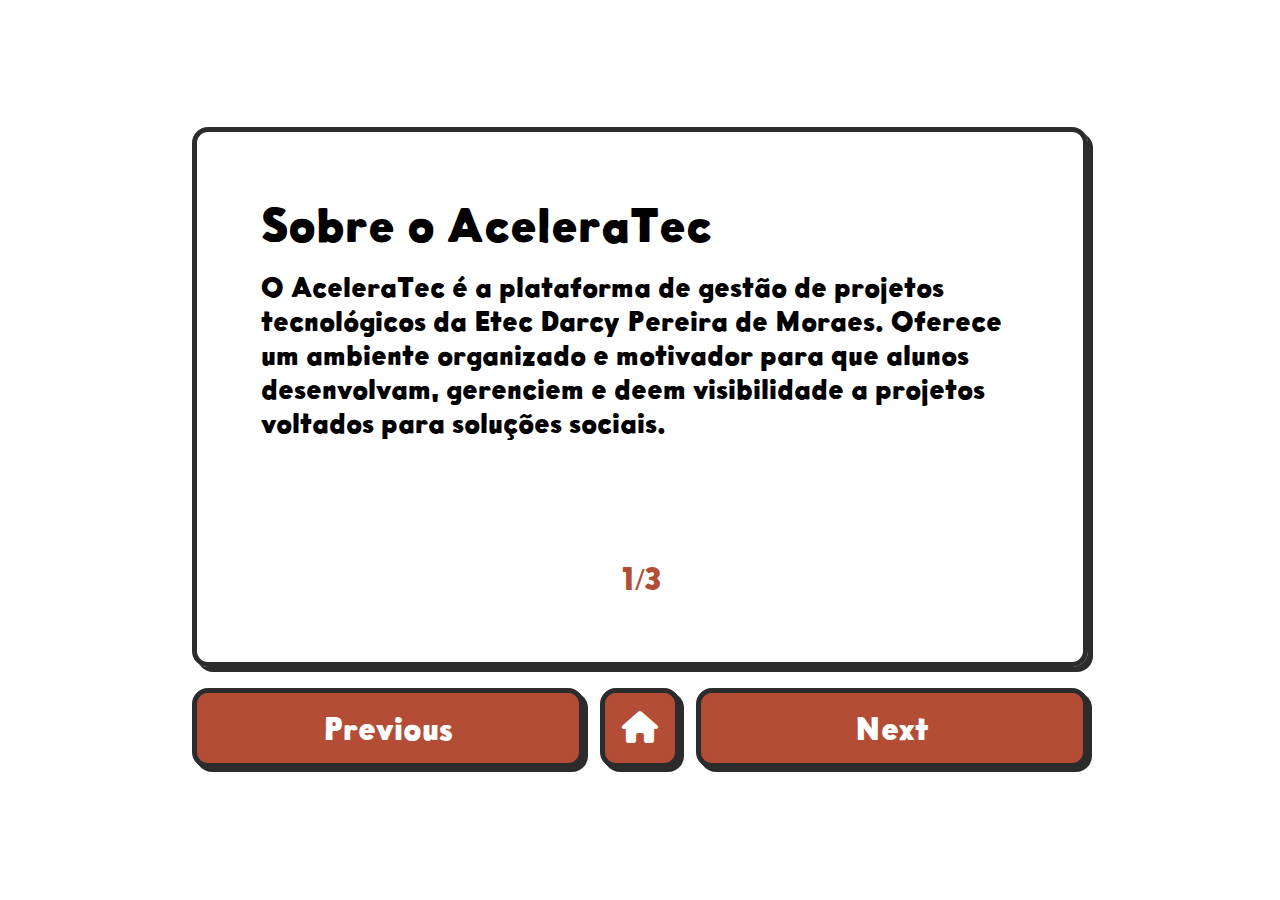
<file: index.html>
<!DOCTYPE html>
<html lang="en">
<head>
  <meta charset="UTF-8" />
  <meta name="viewport" content="width=device-width, initial-scale=1.0"/>
  <link href="https://cdnjs.cloudflare.com/ajax/libs/font-awesome/6.5.1/css/all.min.css" rel="stylesheet">
  <title>AceleraTec</title>
  <link rel="stylesheet" href="assets/style.css"/>
</head>
<body>
  <div class="container" style="background-image: url(https://images2.alphacoders.com/106/1069903.jpg);">
    <div class="sobre">
      <div class="slide ativo">
        <h1>Sobre o AceleraTec</h1>
        <p>O AceleraTec é a plataforma de gestão de projetos tecnológicos da Etec Darcy Pereira de Moraes. Oferece um ambiente organizado e motivador para que alunos desenvolvam, gerenciem e deem visibilidade a projetos voltados para soluções sociais.</p>
        <div class="number">
          <h2>1/3</h2>
        </div>
      </div>
      <div class="slide">
        <h1>Benefícios</h1>
        <p>A plataforma beneficia alunos, professores e a instituição com a melhor gestão e divulgação dos projetos. A sociedade também é impactada pelas soluções em acessibilidade, sustentabilidade e inclusão.</p>
        <div class="number">
          <h2>2/3</h2>
        </div>
      </div>
      <div class="slide">
        <h1>Como Funciona</h1>
        <p>O AceleraTec é uma ferramenta intuitiva para inscrição, gestão, avaliação e feedback de projetos. Também serve como repositório e incentivo à participação em feiras e desafios de inovação.</p>
        <div class="number">
          <h2>3/3</h2>
        </div>
      </div>
    </div>
    <div class="buttons">
      <button class="comum last">Previous</button>
      <button class="home"><i class="fa-solid fa-house"></i></button>
      <button class="comum next">Next</button>
    </div>
  </div>
  <script src="assets/script.js"></script>
</body>
</html>
</file>
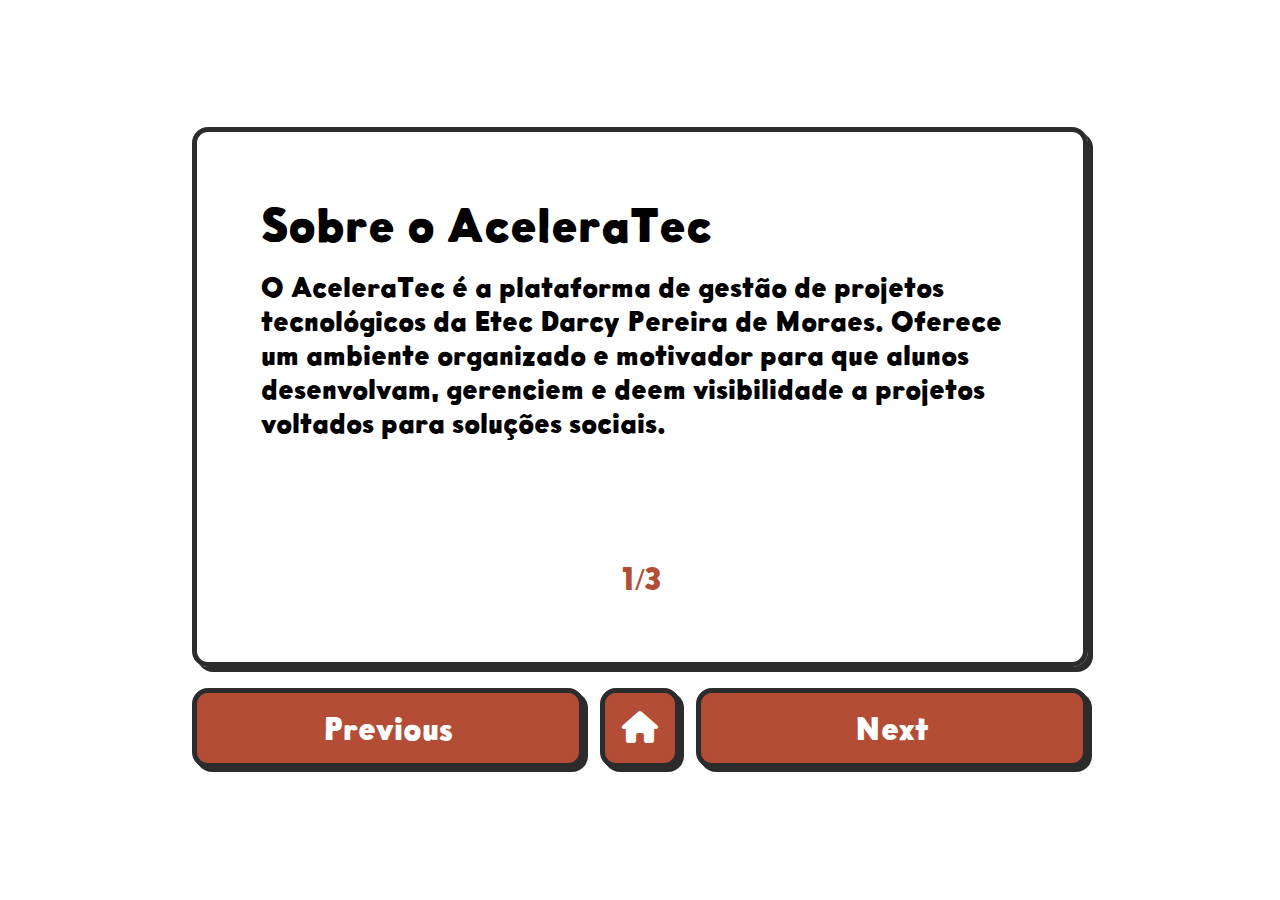
<file: AceleraTec.html>
<!DOCTYPE html>
<html lang="en">
<head>
  <meta charset="UTF-8" />
  <meta name="viewport" content="width=device-width, initial-scale=1.0"/>
  <link href="https://cdnjs.cloudflare.com/ajax/libs/font-awesome/6.5.1/css/all.min.css" rel="stylesheet">
  <title>AceleraTec</title>
  <link rel="stylesheet" href="assets/style.css"/>
</head>
<body>
  <div class="container" style="background-image: url(https://images2.alphacoders.com/106/1069903.jpg);">
    <div class="sobre">
      <div class="slide ativo">
        <h1>Sobre o AceleraTec</h1>
        <p>O AceleraTec é a plataforma de gestão de projetos tecnológicos da Etec Darcy Pereira de Moraes. Oferece um ambiente organizado e motivador para que alunos desenvolvam, gerenciem e deem visibilidade a projetos voltados para soluções sociais.</p>
        <div class="number">
          <h2>1/3</h2>
        </div>
      </div>
      <div class="slide">
        <h1>Benefícios</h1>
        <p>A plataforma beneficia alunos, professores e a instituição com a melhor gestão e divulgação dos projetos. A sociedade também é impactada pelas soluções em acessibilidade, sustentabilidade e inclusão.</p>
        <div class="number">
          <h2>2/3</h2>
        </div>
      </div>
      <div class="slide">
        <h1>Como Funciona</h1>
        <p>O AceleraTec é uma ferramenta intuitiva para inscrição, gestão, avaliação e feedback de projetos. Também serve como repositório e incentivo à participação em feiras e desafios de inovação.</p>
        <div class="number">
          <h2>3/3</h2>
        </div>
      </div>
    </div>
    <div class="buttons">
      <button class="comum last">Previous</button>
      <button class="home"><i class="fa-solid fa-house"></i></button>
      <button class="comum next">Next</button>
    </div>
  </div>
  <script src="assets/script.js"></script>
</body>
</html>
</file>
<file: assets/style.css>
*{
  margin: 0;
  box-sizing: border-box;
}
@font-face {
  font-family: 'CupheadPoster';
  src: url('fonts/CupheadPoster-Regular(Cyr_Lat_English).ttf') format('truetype');
}

@font-face {
  font-family: 'CupheadVogue';
  src: url('fonts/CupheadVogue-ExtraBold-merged.ttf') format('truetype');
}

.container{
  width: 100vw;
  height: 100vh;
  display: flex;
  justify-content: center;
  align-items: center;
  flex-direction: column;
  gap: 1rem;
  background-size: cover;
  background-position: center;
}
.sobre{
  width: 70%;
  height: 60%;
  background-color: rgb(255, 255, 255, 0.8);
  border-radius: 1rem;
  border: solid 5px #2c2c2c;
  box-shadow: 5px 5px 0px#2c2c2c;
  display: flex;
  flex-direction: column;
  gap: 1rem;
  position: relative;
  overflow: hidden;
}
.sobre h1{
  font-family: 'CupheadVogue';
  font-size: 3rem;
}
.sobre h2{
  font-family: 'CupheadVogue';
  font-size: 2rem;
}
.sobre p{
  font-family: 'CupheadVogue';
  font-size: 1.75rem;
}
.number{
  width: 100%;
  height: 17rem;
  display: flex;
  justify-content: center;
  align-items: end;
  color: rgb(179, 77, 54);
  font-weight: 900;
}
.buttons{
  width: 70%;
  height: 10%;
  display: flex;
  justify-content: center;
  align-items: center;
  gap: 1rem;
}
.comum{
  width: 100%;
  height: 5rem;
  background-color: #b34d36;
  color: white;
  border-radius: 1rem;
  border: solid 5px #2c2c2c;
  font-size: 2rem;
  font-family: 'CupheadVogue';
  box-shadow: 4px 4px 0px#2c2c2c;
  cursor: pointer;
  &:hover{
    background-color: rgb(66, 201, 32); /* Cor de fundo levemente diferente no hover */
    box-shadow: 6px 6px #212121; /* Aumentar sombra */
    transform: translate(-2px, -2px); /* Mover levemente para simular "salto" */
  }
}
.home{
  height: 5rem; 
  width: 10rem;
  background-color: #b34d36;
  color: white;
  font-size: 2rem;
  border-radius: 1rem;
  border: solid 5px #2c2c2c;
  box-shadow: 4px 4px 0px#2c2c2c;
  &:hover{
    background-color: rgb(66, 201, 32); /* Cor de fundo levemente diferente no hover */
    box-shadow: 6px 6px #212121; /* Aumentar sombra */
    transform: translate(-2px, -2px); /* Mover levemente para simular "salto" */
  }
}
.slide {
  position: absolute;
  top: 0;
  left: 0;
  width: 100%;
  height: 100%;
  opacity: 0;
  transition: opacity 0.5s ease-in-out;
  display: flex;
  flex-direction: column;
  gap: 1rem;
  padding: 4rem;
}

.slide.ativo {
  opacity: 1;
  z-index: 1;
}
</file>
